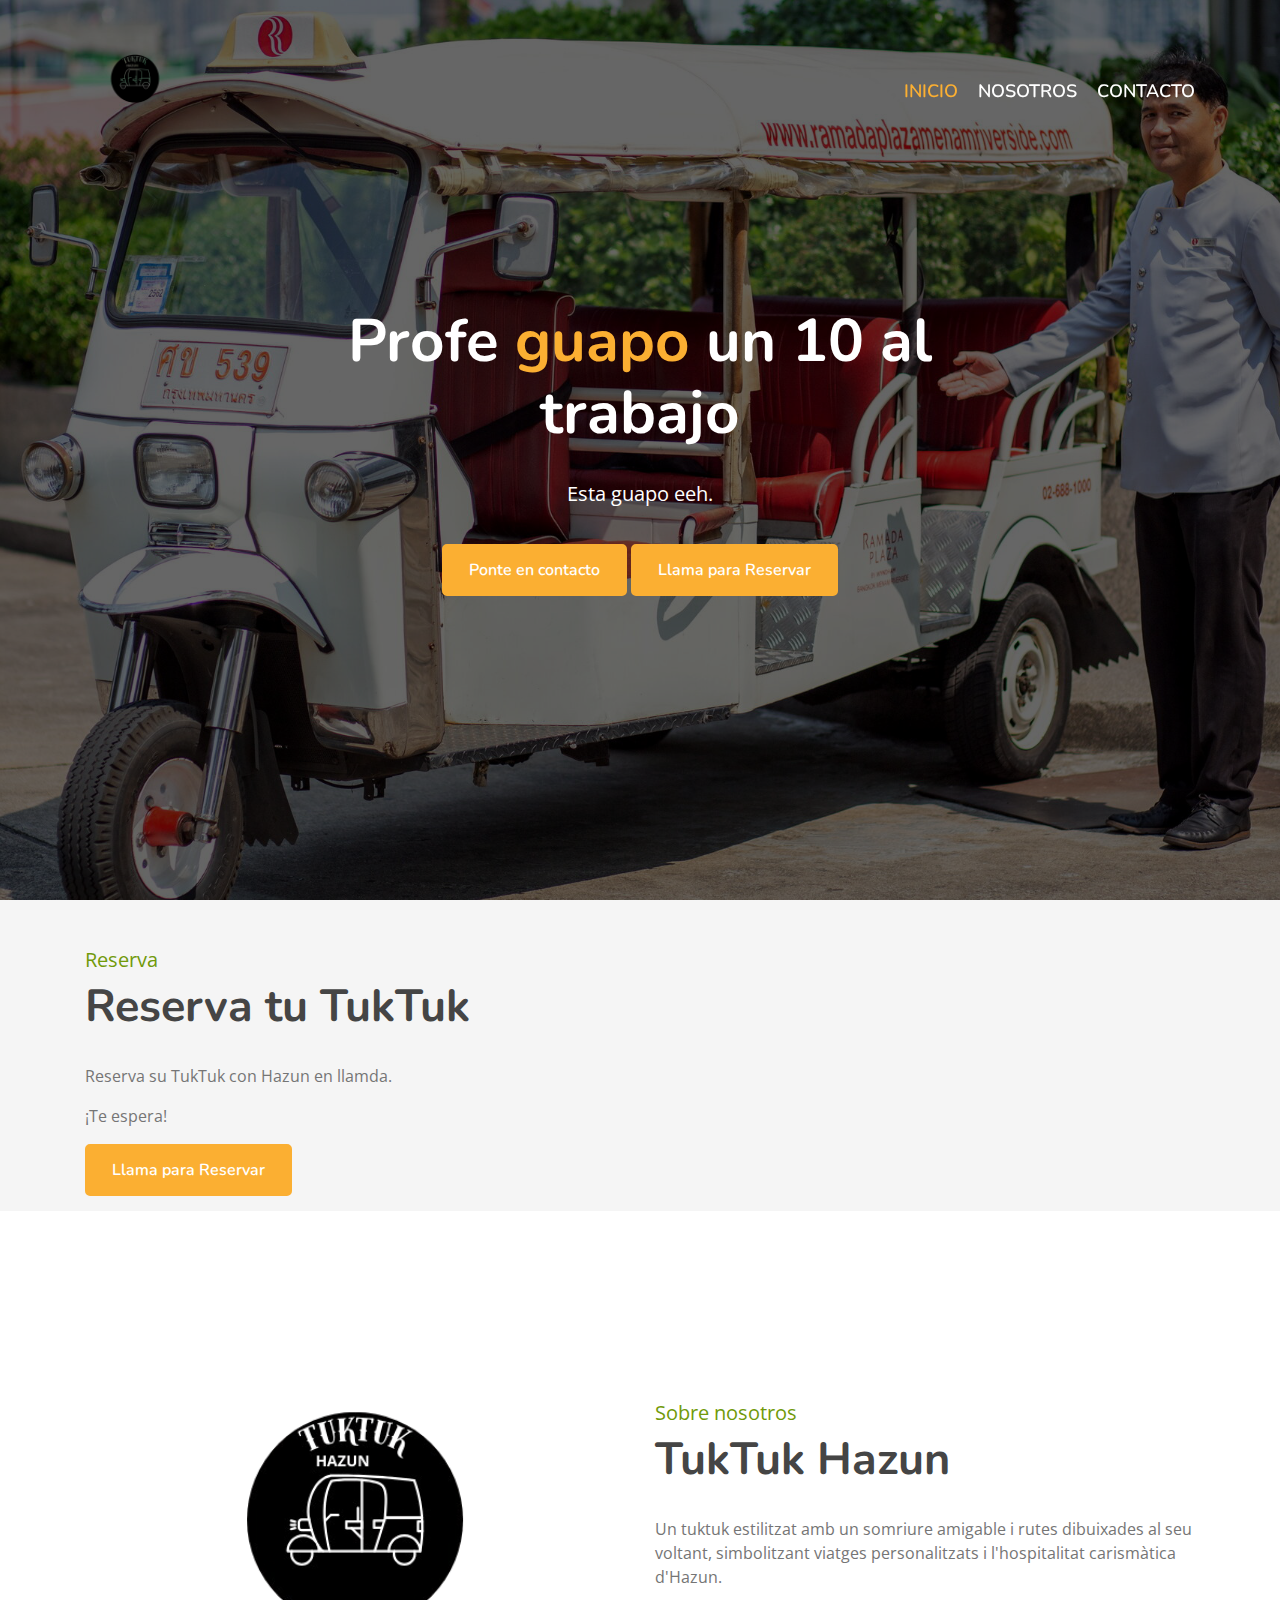
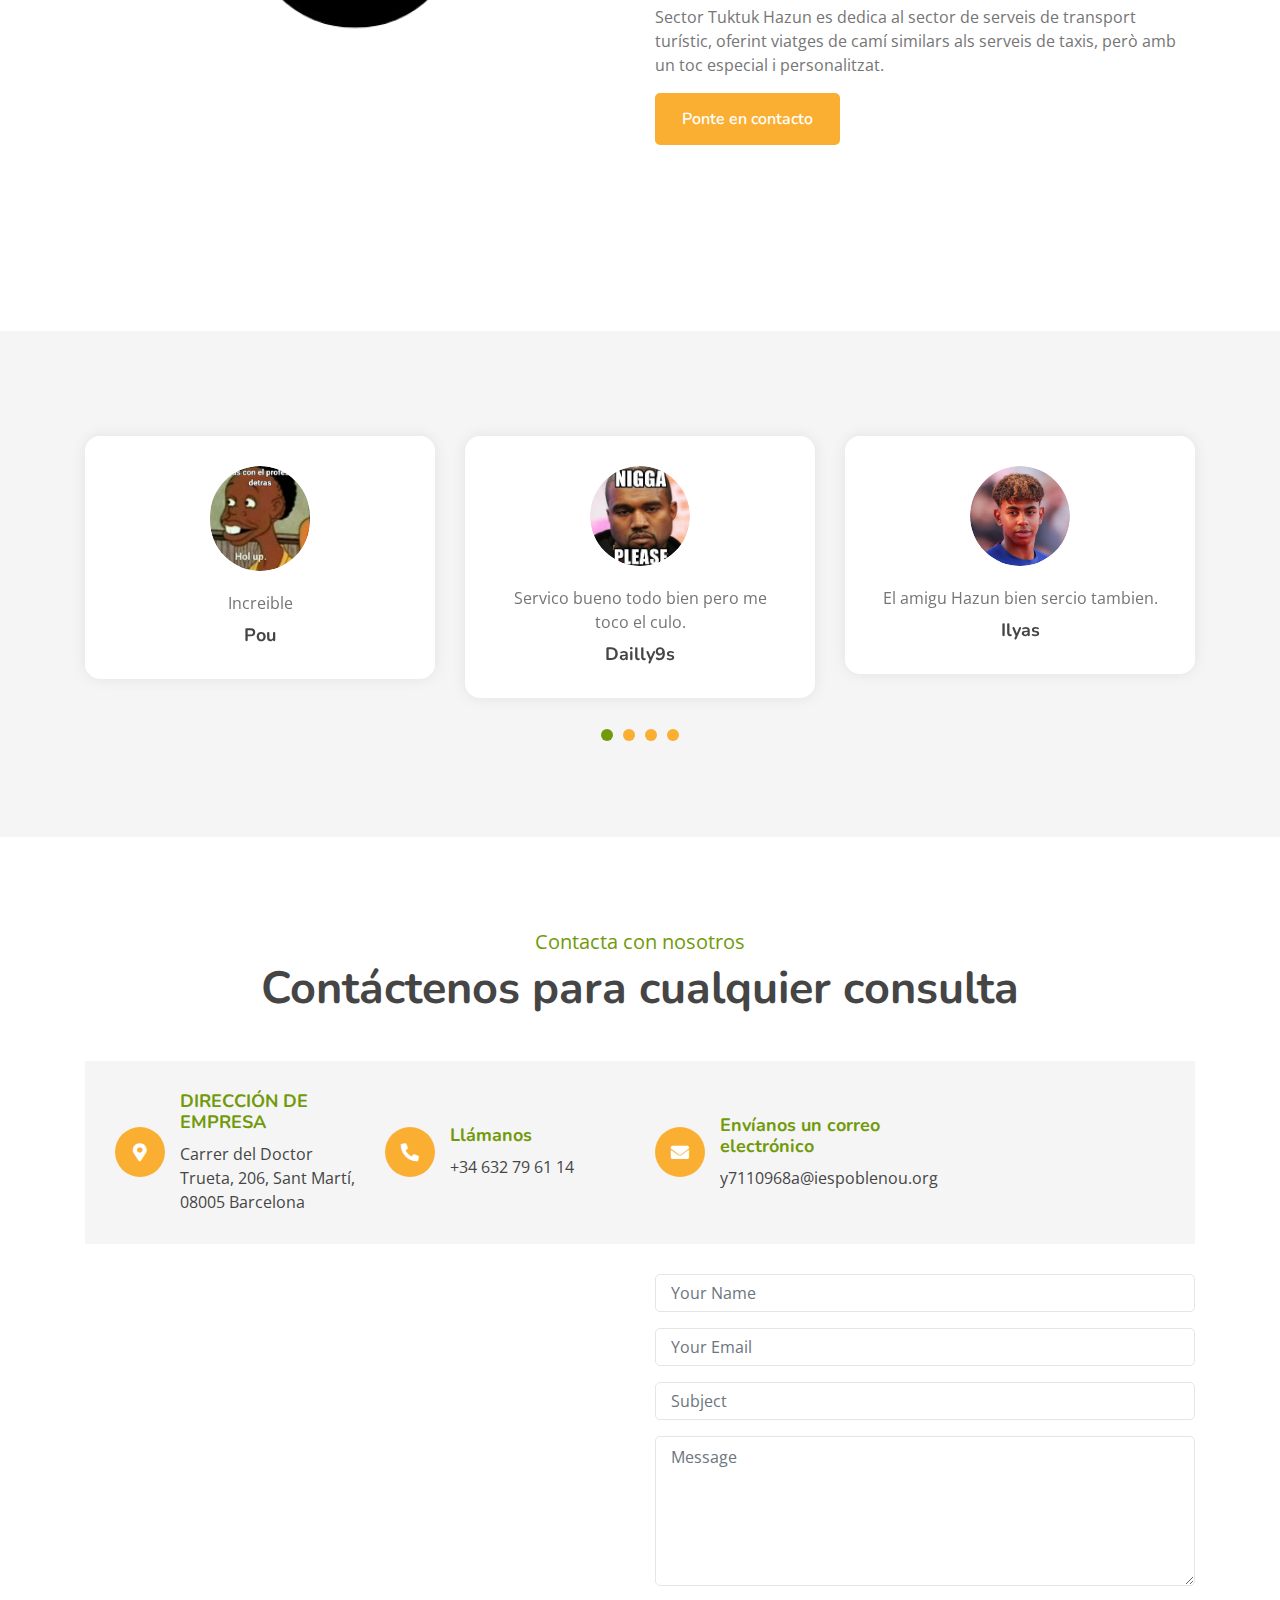
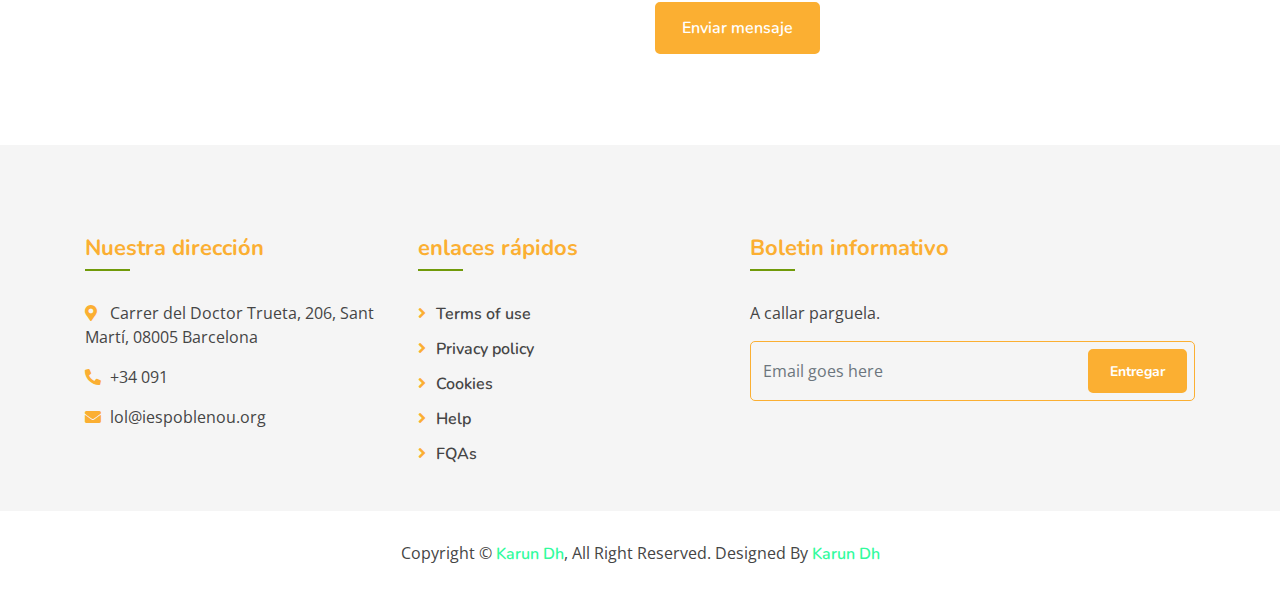
<file: index.html>
<!DOCTYPE html>
<html lang="en">
    <head>
        <meta charset="utf-8">
        <title>Tuktuk hassan</title>
        <meta content="width=device-width, initial-scale=1.0" name="viewport">
        <meta content="Free Website Template" name="keywords">
        <meta content="Free Website Template" name="description">

        <!-- Favicon -->
        <link href="img/favicon.ico" rel="icon">

        <!-- Google Font -->
        <link href="https://fonts.googleapis.com/css?family=Open+Sans:300,400|Nunito:600,700" rel="stylesheet"> 
        
        <!-- CSS Libraries -->
        <link href="https://stackpath.bootstrapcdn.com/bootstrap/4.4.1/css/bootstrap.min.css" rel="stylesheet">
        <link href="https://cdnjs.cloudflare.com/ajax/libs/font-awesome/5.10.0/css/all.min.css" rel="stylesheet">
        <link href="lib/animate/animate.min.css" rel="stylesheet">
        <link href="lib/owlcarousel/assets/owl.carousel.min.css" rel="stylesheet">
        <link href="lib/flaticon/font/flaticon.css" rel="stylesheet">
        <link href="lib/tempusdominus/css/tempusdominus-bootstrap-4.min.css" rel="stylesheet" />

        <!-- Template Stylesheet -->
        <link href="css/style.css" rel="stylesheet">
    </head>

    <body>
        <!-- Nav Bar Start -->
        <div class="navbar navbar-expand-lg bg-light navbar-light">
            <div class="container-fluid">
                <img src="img/HASSAN-removebg-preview.png" width="120" alt="logo hassan" href="index.html">
                <button type="button" class="navbar-toggler" data-toggle="collapse" data-target="#navbarCollapse">
                    <span class="navbar-toggler-icon"></span>
                </button>

                <div class="collapse navbar-collapse justify-content-between" id="navbarCollapse">
                    <div class="navbar-nav ml-auto">
                        <a href="index.html" class="nav-item nav-link active">INICIO</a>
                        <a href="menu.html" class="nav-item nav-link">NOSOTROS</a>
                        <a href="contact.html" class="nav-item nav-link">CONTACTO</a>
                    </div>
                </div>
            </div>
        </div>
        <!-- Nav Bar End -->


        <!-- Carousel Start -->
        <div class="carousel">
            <div class="container-fluid">
                <div class="owl-carousel">
                    <div class="carousel-item">
                        <div class="carousel-img">
                            <img src="1.png" alt="Image">
                        </div>
                        <div class="carousel-text">
                            <h1> Profe<span> guapo </span> un 10 al trabajo</h1>
                           
                            <p>
                               Esta guapo eeh.
                            </p>
                            <div class="carousel-btn">
                                <span class="btn custom-btn" onclick="location.href='tel:+34 091'" >Ponte en contacto</span>
                                <span class="btn custom-btn" onclick="location.href='tel:+34 091'" >Llama para Reservar</span>
                                <script src="" defer async ></script>
                            </div>
                        </div>
                    </div>
                    <div class="carousel-item">
                        <div class="carousel-img">
                            <img src="2.png" alt="Image">
                        </div>
                        <div class="carousel-text">
                            <h1>Economico <span>para pobres</span></h1>
                            <p>
                                Tremenda cancion de rauw, pero the weeknd es mejor.
                            </p>
                            <div class="carousel-btn">
                                <span class="btn custom-btn" onclick="location.href='tel:+34 091'" >Ponte en contacto</span>
                                <span class="btn custom-btn" onclick="location.href='tel:+34 091'" >Llama para Reservar</span>
                                <script src="" defer async ></script>
                            </div>
                        </div>
                    </div>
                    <div class="carousel-item">
                        <div class="carousel-img">
                            <img src="3.png" alt="Image">
                        </div>
                        <div class="carousel-text">
                            <h1>Cool <span>fresh like 🐱</span></h1>
                            <p>
                                I wanna fuck you slow with the lights on 
                                You're the only one I've got my sights on 
                                Type of sex you could never put a price on 
                                I'll take it off, you're the one I'll roll the dice on 
                                And I just want a baby with the right one 😈
                            </p>
                            <div class="carousel-btn">
                                <span class="btn custom-btn" onclick="location.href='tel:+34 091'" >Ponte en contacto</span>
                                <span class="btn custom-btn" onclick="location.href='tel:+34 091'" >Llama para Reservar</span>
                                <script src="https://www.fbgcdn.com/embedder/js/ewm2.js" defer async ></script>
                            </div>
                        </div>
                    </div>
                </div>
            </div>
        </div>
        <!-- Carousel End -->
        
        
        <!-- Booking Start -->
        <div class="booking">
            <div class="container">
                <div class="row align-items-center">
                    <div class="col-lg-7">
                        <div class="booking-content">
                            <div class="section-header">
                                <p>Reserva</p>
                                <h2>Reserva tu TukTuk</h2>
                            </div>
                            <div class="about-text">
                                <p>
                                    Reserva su TukTuk con Hazun en llamda.
                                </p>
                                <p>
                                    ¡Te espera!
                                </p>
                                <span class="btn custom-btn" onclick="location.href='tel:+34 091'" >Llama para Reservar</span>
                                                             </div>
                            </form>
                        </div>
                    </div>
                </div>
            </div>
        </div>
        <!-- Booking End -->
        

        <!-- About Start -->
        <div class="about">
            <div class="container">
                <div class="row align-items-center">
                    <div class="col-lg-6">
                        <div class="about-img">
                            <img src="img/HASSAN-removebg-preview.png" alt="Image">
                                <span></span>
                            </button>
                        </div>
                    </div>
                    <div class="col-lg-6">
                        <div class="about-content">
                            <div class="section-header">
                                <p>Sobre nosotros</p>
                                <h2>TukTuk Hazun</h2>
                            </div>
                            <div class="about-text">
                                <p>
                                    Un tuktuk estilitzat amb un somriure amigable i rutes dibuixades al seu voltant, simbolitzant viatges personalitzats i l'hospitalitat carismàtica d'Hazun.
                                </p>
                                <p>
                                    Sector Tuktuk Hazun es dedica al sector de serveis de transport turístic, oferint viatges de camí similars als serveis de taxis, però amb un toc especial i personalitzat.

                                </p>
                                <span class="btn custom-btn" onclick="location.href='tel:+34 091'" >Ponte en contacto</span>
                               
                            </div>
                        </div>
                    </div>
                </div>
            </div>
        </div>
        <!-- About End -->
        
        
        <!-- Video Modal Start-->
        <div class="modal fade" id="videoModal" tabindex="-1" role="dialog" aria-labelledby="exampleModalLabel" aria-hidden="true">
            <div class="modal-dialog" role="document">
                <div class="modal-content">
                    <div class="modal-body">
                        <button type="button" class="close" data-dismiss="modal" aria-label="Close">
                            <span aria-hidden="true">&times;</span>
                        </button>        
                        <!-- 16:9 aspect ratio -->
                        <div class="embed-responsive embed-responsive-16by9">
                            <iframe class="embed-responsive-item" src="" id="video"  allowscriptaccess="always" allow="autoplay"></iframe>
                        </div>
                    </div>
                </div>
            </div>
        </div> 
        <!-- Video Modal End -->
        
        
       
        
   
        
        
      
        
        
        <!-- Testimonial Start -->
        <div class="testimonial">
            <div class="container">
                <div class="owl-carousel testimonials-carousel">
                    <div class="testimonial-item">
                        <div class="testimonial-img">
                            <img src="img/pf4.jpeg" alt="Image">
                        </div>
                        <p>
                            Servico bueno todo bien pero me toco el culo.
                        </p>
                        <h2>Dailly9s</h2>
                        
                    </div>
                    <div class="testimonial-item">
                        <div class="testimonial-img">
                            <img src="img/pf3.webp" alt="Image">
                        </div>
                        <p>
                           El amigu Hazun bien sercio tambien.
                        </p>
                        <h2>Ilyas</h2>
                       
                    </div>
                    <div class="testimonial-item">
                        <div class="testimonial-img">
                            <img src="img/pf2.jpeg" alt="Image">
                        </div>
                        <p>
                            Yo ir con mi prima y todon bien.
                        </p>
                        <h2>siraj</h2>
                       
                    </div>
                    <div class="testimonial-item">
                        <div class="testimonial-img">
                            <img src="img/pf1.jpg" alt="Image">
                        </div>
                        <p>
                            Increible
                        </p>
                        <h2>Pou</h2>
                
                       
                    </div>
                </div>
            </div>
        </div>
        <!-- Testimonial End -->
        
        
        <!-- Contact Start -->
        <div class="contact">
            <div class="container">
                <div class="section-header text-center">
                    <p>Contacta con nosotros</p>
                    <h2>Contáctenos para cualquier consulta</h2>
                </div>
                <div class="row align-items-center contact-information">
                    <div class="col-md-6 col-lg-3">
                        <div class="contact-info">
                            <div class="contact-icon">
                                <i class="fa fa-map-marker-alt"></i>
                            </div>
                            <div class="contact-text">
                                <h3>DIRECCIÓN DE EMPRESA</h3>
                                <p>Carrer del Doctor Trueta, 206, Sant Martí, 08005 Barcelona</p>
                            </div>
                        </div>
                    </div>
                    <div class="col-md-6 col-lg-3">
                        <div class="contact-info">
                            <div class="contact-icon">
                                <i class="fa fa-phone-alt"></i>
                            </div>
                            <div class="contact-text">
                                <h3>Llámanos</h3>
                                <p>+34 632 79 61 14</p>
                            </div>
                        </div>
                    </div>
                    <div class="col-md-6 col-lg-3">
                        <div class="contact-info">
                            <div class="contact-icon">
                                <i class="fa fa-envelope"></i>
                            </div>
                            <div class="contact-text">
                                <h3>Envíanos un correo electrónico</h3>
                                <p>y7110968a@iespoblenou.org
                                    
                                </p>
                            </div>
                        </div>
                    </div>
                </div>
           
                <div class="row contact-form">
                    <div class="col-md-6">
                        <iframe src="https://www.google.com/maps/embed?pb=!1m18!1m12!1m3!1d2992.8855829320737!2d2.2006622761624612!3d41.39829109531873!2m3!1f0!2f0!3f0!3m2!1i1024!2i768!4f13.1!3m3!1m2!1s0x12a4a315252f0f33%3A0x7c28ad8c59d3778e!2sInstituto%20p%C3%BAblico%20Poblenou%20ECAIB!5e0!3m2!1ses!2ses!4v1731930637859!5m2!1ses!2ses" width="600" height="450" style="border:0;" allowfullscreen="" loading="lazy" referrerpolicy="no-referrer-when-downgrade"></iframe>                    </div>
                    <div class="col-md-6">
                        <div id="success"></div>
                        <form name="sentMessage" id="contactForm" novalidate="novalidate">
                            <div class="control-group">
                                <input type="text" class="form-control" id="name" placeholder="Your Name" required="required" data-validation-required-message="Please enter your name" />
                                <p class="help-block text-danger"></p>
                            </div>
                            <div class="control-group">
                                <input type="email" class="form-control" id="email" placeholder="Your Email" required="required" data-validation-required-message="Please enter your email" />
                                <p class="help-block text-danger"></p>
                            </div>
                            <div class="control-group">
                                <input type="text" class="form-control" id="subject" placeholder="Subject" required="required" data-validation-required-message="Please enter a subject" />
                                <p class="help-block text-danger"></p>
                            </div>
                            <div class="control-group">
                                <textarea class="form-control" id="message" placeholder="Message" required="required" data-validation-required-message="Please enter your message"></textarea>
                                <p class="help-block text-danger"></p>
                            </div>
                            <div>
                                <button class="btn custom-btn" type="submit" id="sendMessageButton">Enviar mensaje</button>
                            </div>
                        </form>
                    </div>
                </div>
            </div>
        </div>
        <!-- Contact End -->


        


        <!-- Footer Start -->
        <div class="footer">
            <div class="container">
                <div class="row">
                    <div class="col-lg-7">
                        <div class="row">
                            <div class="col-md-6">
                                <div class="footer-contact">
                                    <h2>Nuestra dirección</h2>
                                    <p><i class="fa fa-map-marker-alt"></i>Carrer del Doctor Trueta, 206, Sant Martí, 08005 Barcelona                                    </p>
                                    <p><i class="fa fa-phone-alt"></i>+34 091</p>
                                    <p><i class="fa fa-envelope"></i>lol@iespoblenou.org
                                   
                                 
                                </div>
                            </div>
                            <div class="col-md-6">
                                <div class="footer-link">
                                    <h2>enlaces rápidos</h2>
                                    <a href="">Terms of use</a>
                                    <a href="">Privacy policy</a>
                                    <a href="">Cookies</a>
                                    <a href="">Help</a>
                                    <a href="">FQAs</a>
                                </div>
                            </div>
                        </div>
                    </div>
                    <div class="col-lg-5">
                        <div class="footer-newsletter">
                            <h2>Boletin informativo</h2>
                            <p>
  A callar parguela.
                            </p>
                            <div class="form">
                                <input class="form-control" placeholder="Email goes here">
                                <button class="btn custom-btn">Entregar</button>
                            </div>
                        </div>
                    </div>
                </div>
            </div>
            <div class="copyright">
                <div class="container">
                    <p>Copyright &copy; <a href="https://www.instagram.com/dailly9s/">Karun Dh</a>, All Right Reserved.</p>
                    <p>Designed By <a href="https://www.instagram.com/dailly9s/">Karun Dh</a></p>
                </div>
            </div>
        </div>
        <!-- Footer End -->

        <a href="#" class="back-to-top"><i class="fa fa-chevron-up"></i></a>

        <!-- JavaScript Libraries -->
        <script src="https://code.jquery.com/jquery-3.4.1.min.js"></script>
        <script src="https://stackpath.bootstrapcdn.com/bootstrap/4.4.1/js/bootstrap.bundle.min.js"></script>
        <script src="lib/easing/easing.min.js"></script>
        <script src="lib/owlcarousel/owl.carousel.min.js"></script>
        <script src="lib/tempusdominus/js/moment.min.js"></script>
        <script src="lib/tempusdominus/js/moment-timezone.min.js"></script>
        <script src="lib/tempusdominus/js/tempusdominus-bootstrap-4.min.js"></script>
        
        <!-- Contact Javascript File -->
        <script src="mail/jqBootstrapValidation.min.js"></script>
        <script src="mail/contact.js"></script>

        <!-- Template Javascript -->
        <script src="js/main.js"></script>
    </body>
</html>
</file>
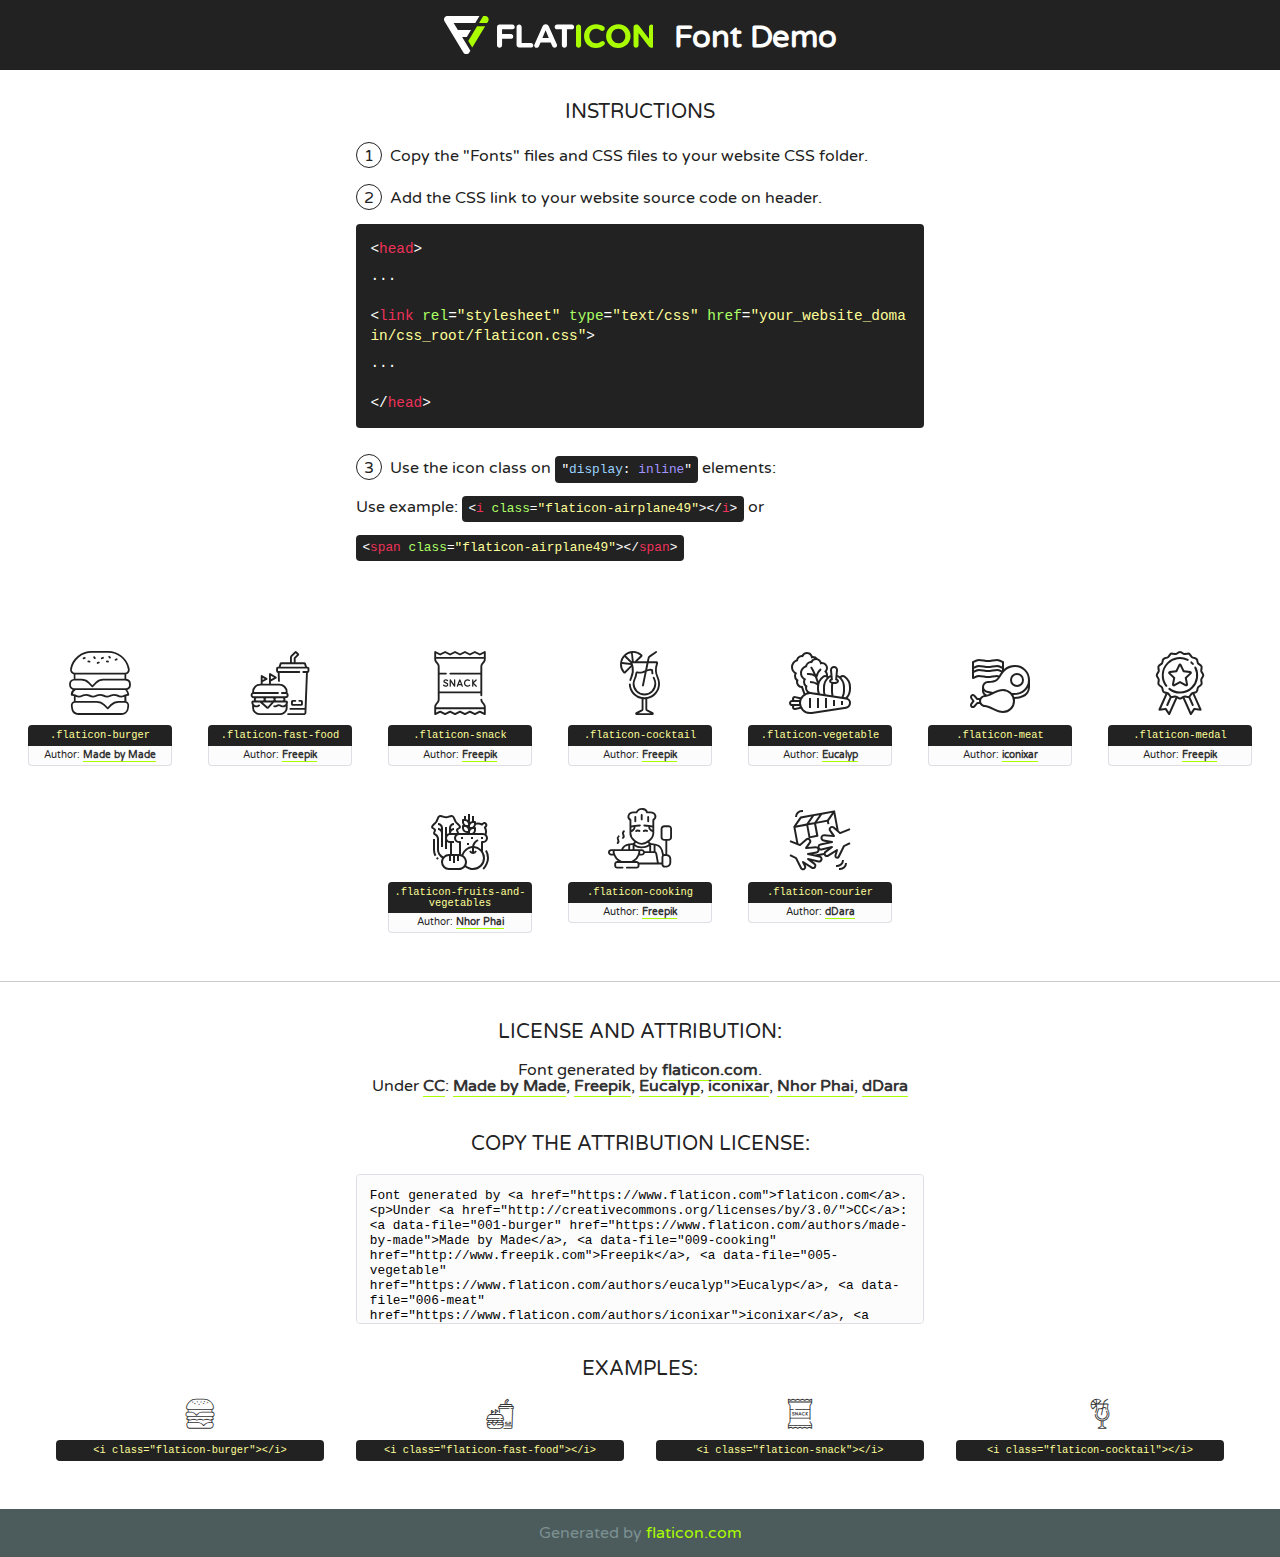
<file: lib/flaticon/font/flaticon.html>
<!DOCTYPE html>
<!--
  Flaticon icon font: Flaticon
  Creation date: 19/09/2020 16:59
-->
<html>
<!DOCTYPE html>
<html>

<head>
    <title>Flaticon WebFont</title>
    <link href="http://fonts.googleapis.com/css?family=Varela+Round" rel="stylesheet" type="text/css" />
    <link rel="stylesheet" type="text/css" href="flaticon.css">
    <meta charset="UTF-8">
    <style>
    html, body, div, span, applet, object, iframe,
    h1, h2, h3, h4, h5, h6, p, blockquote, pre,
    a, abbr, acronym, address, big, cite, code,
    del, dfn, em, img, ins, kbd, q, s, samp,
    small, strike, strong, sub, sup, tt, var,
    b, u, i, center,
    dl, dt, dd, ol, ul, li,
    fieldset, form, label, legend,
    table, caption, tbody, tfoot, thead, tr, th, td,
    article, aside, canvas, details, embed, 
    figure, figcaption, footer, header, hgroup, 
    menu, nav, output, ruby, section, summary,
    time, mark, audio, video {
        margin: 0;
        padding: 0;
        border: 0;
        font-size: 100%;
        font: inherit;
        vertical-align: baseline;
    }
    /* HTML5 display-role reset for older browsers */
    article, aside, details, figcaption, figure, 
    footer, header, hgroup, menu, nav, section {
        display: block;
    }
    body {
        line-height: 1;
    }
    ol, ul {
        list-style: none;
    }
    blockquote, q {
        quotes: none;
    }
    blockquote:before, blockquote:after,
    q:before, q:after {
        content: '';
        content: none;
    }
    table {
        border-collapse: collapse;
        border-spacing: 0;
    }
    body {
        font-family: 'Varela Round', Helvetica, Arial, sans-serif;
        font-size: 16px;
        color: #222;
    }
    a {
        color: #333;
        border-bottom: 1px solid #a9fd00;
        font-weight: bold;
        text-decoration: none;
    }
    * {
        -moz-box-sizing: border-box;
        -webkit-box-sizing: border-box;
        box-sizing: border-box;
        margin: 0;
        padding: 0;
    }
    [class^="flaticon-"]:before, [class*=" flaticon-"]:before, [class^="flaticon-"]:after, [class*=" flaticon-"]:after {
        font-family: Flaticon;
        font-size: 30px;
        font-style: normal;
        margin-left: 20px;
        color: #333;
    }
    .wrapper {
        max-width: 600px;
        margin: auto;
        padding: 0 1em;
    }
    .title {
        font-size: 1.25em;
        text-align: center;
        margin-bottom: 1em;
        text-transform: uppercase;
    }
    header {
        text-align: center;
        background-color: #222;
        color: #fff;
        padding: 1em;
    }
    header .logo {
        width: 210px;
        height: 38px;
        display: inline-block;
        vertical-align: middle;
        margin-right: 1em;
        border: none;
    }
    header strong {
        font-size: 1.95em;
        font-weight: bold;
        vertical-align: middle;
        margin-top: 5px;
        display: inline-block;
    }
    .demo {
        margin: 2em auto;
        line-height: 1.25em;
    }
    .demo ul li {
        margin-bottom: 1em;
    }
    .demo ul li .num {
        color: #222;
        border-radius: 20px;
        display: inline-block;
        width: 26px;
        padding: 3px;
        height: 26px;
        text-align: center;
        margin-right: 0.5em;
        border: 1px solid #222;
    }
    .demo ul li code {
        background-color: #222;
        border-radius: 4px;
        padding: 0.25em 0.5em;
        display: inline-block;
        color: #fff;
        font-family: Consolas,Monaco,Lucida Console,Liberation Mono,DejaVu Sans Mono,Bitstream Vera Sans Mono,Courier New, monospace;
        font-weight: lighter;
        margin-top: 1em;
        font-size: 0.8em;
        word-break: break-all;
    }
    .demo ul li code.big {
        padding: 1em;
        font-size: 0.9em;
    }
    .demo ul li code .red {
        color: #EF3159;
    }
    .demo ul li code .green {
        color: #ACFF65;
    }
    .demo ul li code .yellow {
        color: #FFFF99;
    }
    .demo ul li code .blue {
        color: #99D3FF;
    }
    .demo ul li code .purple {
        color: #A295FF;
    }
    .demo ul li code .dots {
        margin-top: 0.5em;
        display: block;
    }
    #glyphs {
        border-bottom: 1px solid #ccc;
        padding: 2em 0;
        text-align: center;
    }
    .glyph {
        display: inline-block;
        width: 9em;
        margin: 1em;
        text-align: center;
        vertical-align: top;
        background: #FFF;
    }
    .glyph .glyph-icon {
        padding: 10px;
        display: block;
        font-family:"Flaticon";
        font-size: 64px;
        line-height: 1;
    }
    .glyph .glyph-icon:before {
        font-size: 64px;
        color: #222;
        margin-left: 0;
    }
    .class-name {
        font-size: 0.65em;
        background-color: #222;
        color: #fff;
        border-radius: 4px 4px 0 0;
        padding: 0.5em;
        color: #FFFF99;
        font-family: Consolas,Monaco,Lucida Console,Liberation Mono,DejaVu Sans Mono,Bitstream Vera Sans Mono,Courier New, monospace;
    }
    .author-name {
        font-size: 0.6em;
        background-color: #fcfcfd;
        border: 1px solid #DEDEE4;
        border-top: 0;
        border-radius: 0 0 4px 4px;
        padding: 0.5em;
    }
    .class-name:last-child {
        font-size: 10px;
        color:#888;
    }
    .class-name:last-child a {
        font-size: 10px;
        color:#555;
    }
    .class-name:last-child a:hover {
        color:#a9fd00;
    }
    .glyph > input {
        display: block;
        width: 100px;
        margin: 5px auto;
        text-align: center;
        font-size: 12px;
        cursor: text;
    }
    .glyph > input.icon-input {
        font-family:"Flaticon";
        font-size: 16px;
        margin-bottom: 10px;
    }
    .attribution .title {
        margin-top: 2em;
    }
    .attribution textarea {
        background-color: #fcfcfd;
        padding: 1em;
        border: none;
        box-shadow: none;
        border: 1px solid #DEDEE4;
        border-radius: 4px;
        resize: none;
        width: 100%;
        height: 150px;
        font-size: 0.8em;
        font-family: Consolas,Monaco,Lucida Console,Liberation Mono,DejaVu Sans Mono,Bitstream Vera Sans Mono,Courier New, monospace;
        -webkit-appearance: none;
    }
    .iconsuse {
        margin: 2em auto;
        text-align: center;
        max-width: 1200px;
    }
    .iconsuse:after {
        content: '';
        display: table;
        clear: both;
    }
    .iconsuse .image {
        float: left;
        width: 25%;
        padding: 0 1em;
    }
    .iconsuse .image p {
        margin-bottom: 1em;
    }
    .iconsuse .image span {
        display: block;
        font-size: 0.65em;
        background-color: #222;
        color: #fff;
        border-radius: 4px;
        padding: 0.5em;
        color: #FFFF99;
        margin-top: 1em;
        font-family: Consolas,Monaco,Lucida Console,Liberation Mono,DejaVu Sans Mono,Bitstream Vera Sans Mono,Courier New, monospace;
    }
    #footer {
        text-align: center;
        background-color: #4C5B5C;
        color: #7c9192;
        padding: 1em;
    }
    #footer a {
        border: none;
        color: #a9fd00;
        font-weight: normal;
    }
    @media (max-width: 960px) {
        .iconsuse .image {
            width: 50%;
        }
    }
    @media (max-width: 560px) {
        .iconsuse .image {
            width: 100%;
        }
    }
    </style>
</head>

<body class="characters-off">

    <header>
        <a href="https://www.flaticon.com" target="_blank" class="logo">
            <svg version="1.1" xmlns="http://www.w3.org/2000/svg" xmlns:xlink="http://www.w3.org/1999/xlink" xmlns:a="http://ns.adobe.com/AdobeSVGViewerExtensions/3.0/" viewBox="0 0 560.875 102.036" enable-background="new 0 0 560.875 102.036" xml:space="preserve">
                <defs>
                </defs>
                <g>
                    <g class="letters">
                        <path fill="#ffffff" d="M141.596,29.675c0-3.777,2.985-6.767,6.764-6.767h34.438c3.426,0,6.15,2.728,6.15,6.15
                        c0,3.43-2.724,6.149-6.15,6.149h-27.674v13.091h23.719c3.429,0,6.151,2.724,6.151,6.15c0,3.43-2.723,6.149-6.151,6.149h-23.719
                        v17.574c0,3.773-2.986,6.761-6.764,6.761c-3.779,0-6.764-2.989-6.764-6.761V29.675z"></path>
                        <path fill="#ffffff" d="M193.844,29.149c0-3.781,2.985-6.767,6.764-6.767c3.776,0,6.763,2.985,6.763,6.767v42.957h25.039
                        c3.426,0,6.149,2.726,6.149,6.153c0,3.425-2.723,6.15-6.149,6.15h-31.802c-3.779,0-6.764-2.986-6.764-6.768V29.149z"></path>
                        <path fill="#ffffff" d="M241.891,75.71l21.438-48.407c1.492-3.341,4.215-5.357,7.906-5.357h0.792
                        c3.686,0,6.323,2.017,7.815,5.357l21.439,48.407c0.436,0.967,0.701,1.845,0.701,2.723c0,3.602-2.809,6.501-6.414,6.501
                        c-3.161,0-5.269-1.845-6.499-4.655l-4.132-9.661h-27.059l-4.301,10.102c-1.144,2.631-3.426,4.214-6.237,4.214
                        c-3.517,0-6.24-2.81-6.24-6.325C241.1,77.64,241.451,76.677,241.891,75.71z M279.932,58.666l-8.521-20.297l-8.526,20.297H279.932
                        z"></path>
                        <path fill="#ffffff" d="M314.864,35.387H301.86c-3.429,0-6.239-2.813-6.239-6.238c0-3.429,2.811-6.24,6.239-6.24h39.533
                        c3.426,0,6.237,2.811,6.237,6.24c0,3.425-2.811,6.238-6.237,6.238h-13.001v42.785c0,3.773-2.99,6.761-6.764,6.761
                        c-3.779,0-6.764-2.989-6.764-6.761V35.387z"></path>
                        <path fill="#A9FD00" d="M352.615,29.149c0-3.781,2.985-6.767,6.767-6.767c3.774,0,6.761,2.985,6.761,6.767v49.024
                        c0,3.773-2.987,6.761-6.761,6.761c-3.781,0-6.767-2.989-6.767-6.761V29.149z"></path>
                        <path fill="#A9FD00" d="M374.132,53.836v-0.179c0-17.481,13.178-31.801,32.065-31.801c9.22,0,15.459,2.458,20.557,6.238
                        c1.402,1.054,2.637,2.985,2.637,5.357c0,3.692-2.985,6.59-6.681,6.59c-1.845,0-3.071-0.702-4.044-1.319
                        c-3.776-2.813-7.729-4.393-12.562-4.393c-10.364,0-17.831,8.611-17.831,19.154v0.173c0,10.542,7.291,19.329,17.831,19.329
                        c5.715,0,9.492-1.756,13.359-4.834c1.049-0.874,2.458-1.491,4.039-1.491c3.429,0,6.325,2.813,6.325,6.236
                        c0,2.106-1.056,3.78-2.282,4.834c-5.539,4.834-12.036,7.733-21.878,7.733C387.572,85.464,374.132,71.493,374.132,53.836z"></path>
                        <path fill="#A9FD00" d="M433.009,53.836v-0.179c0-17.481,13.79-31.801,32.766-31.801c18.981,0,32.592,14.143,32.592,31.628v0.173
                        c0,17.483-13.785,31.807-32.769,31.807C446.625,85.464,433.009,71.32,433.009,53.836z M484.224,53.836v-0.179
                        c0-10.539-7.725-19.326-18.626-19.326c-10.893,0-18.449,8.611-18.449,19.154v0.173c0,10.542,7.73,19.329,18.626,19.329
                        C476.676,72.986,484.224,64.378,484.224,53.836z"></path>
                        <path fill="#A9FD00" d="M506.233,29.321c0-3.774,2.99-6.763,6.767-6.763h1.401c3.252,0,5.183,1.583,7.029,3.953l26.093,34.265
                        V29.059c0-3.692,2.99-6.677,6.681-6.677c3.683,0,6.671,2.985,6.671,6.677v48.934c0,3.78-2.987,6.765-6.764,6.765h-0.436
                        c-3.257,0-5.188-1.581-7.034-3.953l-27.056-35.492v32.944c0,3.687-2.985,6.676-6.678,6.676c-3.683,0-6.673-2.989-6.673-6.676
                        V29.321z"></path>
                    </g>
                    <g class="insignia">
                        <path fill="#ffffff" d="M48.372,56.137h12.517l11.156-18.537H37.186L25.688,18.539h57.825L94.668,0H9.271
                        C5.925,0,2.842,1.801,1.198,4.716c-1.644,2.907-1.593,6.482,0.134,9.343l50.38,83.501c1.678,2.781,4.689,4.476,7.938,4.476
                        c3.246,0,6.257-1.695,7.935-4.476l2.898-4.804L48.372,56.137z"></path>
                        <g class="i">
                            <path fill="#A9FD00" d="M93.575,18.539h0.031v0.004l21.652,0.004l2.705-4.488c1.727-2.861,1.778-6.436,0.133-9.343
                            C116.454,1.801,113.371,0,110.026,0h-5.294L93.575,18.539z"></path>
                            <polygon fill="#A9FD00" points="88.291,27.356 64.725,66.486 75.519,84.404 109.942,27.356"></polygon>
                        </g>
                    </g>
                </g>
            </svg>
        </a>
        <strong>Font Demo</strong>
    </header>


    <section class="demo wrapper">

        <p class="title">Instructions</p>

        <ul>
            <li>
                <span class="num">1</span>Copy the "Fonts" files and CSS files to your website CSS folder.
            </li>
            <li>
                <span class="num">2</span>Add the CSS link to your website source code on header.
                <code class="big">
                    &lt;<span class="red">head</span>&gt;
                    <br/><span class="dots">...</span>
                    <br/>&lt;<span class="red">link</span> <span class="green">rel</span>=<span class="yellow">"stylesheet"</span> <span class="green">type</span>=<span class="yellow">"text/css"</span> <span class="green">href</span>=<span class="yellow">"your_website_domain/css_root/flaticon.css"</span>&gt;
                    <br/><span class="dots">...</span>
                    <br/>&lt;/<span class="red">head</span>&gt;
                </code>
            </li>

            <li>
                <p>
                    <span class="num">3</span>Use the icon class on <code>"<span class="blue">display</span>:<span class="purple"> inline</span>"</code> elements:
                    <br />
                    Use example: <code>&lt;<span class="red">i</span> <span class="green">class</span>=<span class="yellow">&quot;flaticon-airplane49&quot;</span>&gt;&lt;/<span class="red">i</span>&gt;</code> or <code>&lt;<span class="red">span</span> <span class="green">class</span>=<span class="yellow">&quot;flaticon-airplane49&quot;</span>&gt;&lt;/<span class="red">span</span>&gt;</code>
            </li>
        </ul>

    </section>




   <section id="glyphs">          
    
      
        <div class="glyph"><div class="glyph-icon flaticon-burger"></div>
            <div class="class-name">.flaticon-burger</div>
            <div class="author-name">Author: <a data-file="001-burger" href="https://www.flaticon.com/authors/made-by-made">Made by Made</a> </div> 
        </div>        
        
        <div class="glyph"><div class="glyph-icon flaticon-fast-food"></div>
            <div class="class-name">.flaticon-fast-food</div>
            <div class="author-name">Author: <a data-file="002-fast-food" href="http://www.freepik.com">Freepik</a> </div> 
        </div>        
        
        <div class="glyph"><div class="glyph-icon flaticon-snack"></div>
            <div class="class-name">.flaticon-snack</div>
            <div class="author-name">Author: <a data-file="003-snack" href="http://www.freepik.com">Freepik</a> </div> 
        </div>        
        
        <div class="glyph"><div class="glyph-icon flaticon-cocktail"></div>
            <div class="class-name">.flaticon-cocktail</div>
            <div class="author-name">Author: <a data-file="004-cocktail" href="http://www.freepik.com">Freepik</a> </div> 
        </div>        
        
        <div class="glyph"><div class="glyph-icon flaticon-vegetable"></div>
            <div class="class-name">.flaticon-vegetable</div>
            <div class="author-name">Author: <a data-file="005-vegetable" href="https://www.flaticon.com/authors/eucalyp">Eucalyp</a> </div> 
        </div>        
        
        <div class="glyph"><div class="glyph-icon flaticon-meat"></div>
            <div class="class-name">.flaticon-meat</div>
            <div class="author-name">Author: <a data-file="006-meat" href="https://www.flaticon.com/authors/iconixar">iconixar</a> </div> 
        </div>        
        
        <div class="glyph"><div class="glyph-icon flaticon-medal"></div>
            <div class="class-name">.flaticon-medal</div>
            <div class="author-name">Author: <a data-file="007-medal" href="http://www.freepik.com">Freepik</a> </div> 
        </div>        
        
        <div class="glyph"><div class="glyph-icon flaticon-fruits-and-vegetables"></div>
            <div class="class-name">.flaticon-fruits-and-vegetables</div>
            <div class="author-name">Author: <a data-file="008-fruits-and-vegetables" href="https://www.flaticon.com/authors/nhor-phai">Nhor Phai</a> </div> 
        </div>        
        
        <div class="glyph"><div class="glyph-icon flaticon-cooking"></div>
            <div class="class-name">.flaticon-cooking</div>
            <div class="author-name">Author: <a data-file="009-cooking" href="http://www.freepik.com">Freepik</a> </div> 
        </div>        
        
        <div class="glyph"><div class="glyph-icon flaticon-courier"></div>
            <div class="class-name">.flaticon-courier</div>
            <div class="author-name">Author: <a data-file="010-courier" href="https://www.flaticon.com/authors/ddara">dDara</a> </div> 
        </div>        
        

    </section>



    <section class="attribution wrapper"   style="text-align:center;">

      <div class="title">License and attribution:</div><div class="attrDiv">Font generated by <a href="https://www.flaticon.com">flaticon.com</a>. <div><p>Under <a href="http://creativecommons.org/licenses/by/3.0/">CC</a>: <a data-file="001-burger" href="https://www.flaticon.com/authors/made-by-made">Made by Made</a>, <a data-file="009-cooking" href="http://www.freepik.com">Freepik</a>, <a data-file="005-vegetable" href="https://www.flaticon.com/authors/eucalyp">Eucalyp</a>, <a data-file="006-meat" href="https://www.flaticon.com/authors/iconixar">iconixar</a>, <a data-file="008-fruits-and-vegetables" href="https://www.flaticon.com/authors/nhor-phai">Nhor Phai</a>, <a data-file="010-courier" href="https://www.flaticon.com/authors/ddara">dDara</a></p>  </div>
      </div>
      <div class="title">Copy the Attribution License:</div>

    <textarea onclick="this.focus();this.select();">Font generated by &lt;a href=&quot;https://www.flaticon.com&quot;&gt;flaticon.com&lt;/a&gt;. <p>Under <a href="http://creativecommons.org/licenses/by/3.0/">CC</a>: <a data-file="001-burger" href="https://www.flaticon.com/authors/made-by-made">Made by Made</a>, <a data-file="009-cooking" href="http://www.freepik.com">Freepik</a>, <a data-file="005-vegetable" href="https://www.flaticon.com/authors/eucalyp">Eucalyp</a>, <a data-file="006-meat" href="https://www.flaticon.com/authors/iconixar">iconixar</a>, <a data-file="008-fruits-and-vegetables" href="https://www.flaticon.com/authors/nhor-phai">Nhor Phai</a>, <a data-file="010-courier" href="https://www.flaticon.com/authors/ddara">dDara</a></p>  
     </textarea>

    </section>

    <section class="iconsuse">

          <div class="title">Examples:</div>            
             
            <div class="image">
                <p>
                    <i class="glyph-icon flaticon-burger"></i> 
                    <span>&lt;i class=&quot;flaticon-burger&quot;&gt;&lt;/i&gt;</span>
                </p>
            </div>
            
            <div class="image">
                <p>
                    <i class="glyph-icon flaticon-fast-food"></i> 
                    <span>&lt;i class=&quot;flaticon-fast-food&quot;&gt;&lt;/i&gt;</span>
                </p>
            </div>
            
            <div class="image">
                <p>
                    <i class="glyph-icon flaticon-snack"></i> 
                    <span>&lt;i class=&quot;flaticon-snack&quot;&gt;&lt;/i&gt;</span>
                </p>
            </div>
            
            <div class="image">
                <p>
                    <i class="glyph-icon flaticon-cocktail"></i> 
                    <span>&lt;i class=&quot;flaticon-cocktail&quot;&gt;&lt;/i&gt;</span>
                </p>
            </div>
                       
        </div>
                            
    </section>

<div id="footer">
    <div>Generated by <a href="https://www.flaticon.com">flaticon.com</a>
    </div>
</div>



</body>
</html>
</file>
<file: lib/flaticon/font/flaticon.css>
/*
  	Flaticon icon font: Flaticon
  	Creation date: 19/09/2020 16:59
  	*/

@font-face {
  font-family: "Flaticon";
  src: url("./Flaticon.eot");
  src: url("./Flaticon.eot?#iefix") format("embedded-opentype"),
       url("./Flaticon.woff2") format("woff2"),
       url("./Flaticon.woff") format("woff"),
       url("./Flaticon.ttf") format("truetype"),
       url("./Flaticon.svg#Flaticon") format("svg");
  font-weight: normal;
  font-style: normal;
}

@media screen and (-webkit-min-device-pixel-ratio:0) {
  @font-face {
    font-family: "Flaticon";
    src: url("./Flaticon.svg#Flaticon") format("svg");
  }
}

[class^="flaticon-"]:before, [class*=" flaticon-"]:before,
[class^="flaticon-"]:after, [class*=" flaticon-"]:after {   
  font-family: Flaticon;
        font-size: 20px;
font-style: normal;
margin-left: 20px;
}

.flaticon-burger:before { content: "\f100"; }
.flaticon-fast-food:before { content: "\f101"; }
.flaticon-snack:before { content: "\f102"; }
.flaticon-cocktail:before { content: "\f103"; }
.flaticon-vegetable:before { content: "\f104"; }
.flaticon-meat:before { content: "\f105"; }
.flaticon-medal:before { content: "\f106"; }
.flaticon-fruits-and-vegetables:before { content: "\f107"; }
.flaticon-cooking:before { content: "\f108"; }
.flaticon-courier:before { content: "\f109"; }
</file>
<file: css/style.css>
/*******************************/
/********* General CSS *********/
/*******************************/
body {
    color: #757575;
    background: #ffffff;
    font-family: 'open sans', sans-serif;
}

h1,
h2, 
h3, 
h4,
h5, 
h6 {
    color: #454545;
    font-family: 'Nunito', sans-serif;
}

a {
    font-family: 'Nunito', sans-serif;
    font-weight: 600;
    color: #fbaf32;
    transition: .3s;
}

a:hover,
a:active,
a:focus {
    color: #719a0a;
    outline: none;
    text-decoration: none;
}

.btn.custom-btn {
    padding: 12px 25px;
    font-family: 'Nunito', sans-serif;
    font-size: 16px;
    font-weight: 600;
    color: #ffffff;
    background: #fbaf32;
    border: 2px solid #fbaf32;
    border-radius: 5px;
    transition: .5s;
}

.btn.custom-btn:hover {
    color: #fbaf32;
    background: transparent;
}

.btn.custom-btn:focus,
.form-control:focus,
.custom-select:focus {
    box-shadow: none;
}

.container-fluid {
    max-width: 1366px;
}

.back-to-top {
    position: fixed;
    display: none;
    background: #fbaf32;
    width: 44px;
    height: 44px;
    text-align: center;
    line-height: 1;
    font-size: 22px;
    right: 15px;
    bottom: 15px;
    border-radius: 5px;
    transition: background 0.5s;
    z-index: 9;
}

.back-to-top i {
    color: #ffffff;
    padding-top: 10px;
}

.back-to-top:hover {
    background: #719a0a;
}

[class^="flaticon-"]:before, [class*=" flaticon-"]:before,
[class^="flaticon-"]:after, [class*=" flaticon-"]:after {   
    font-size: inherit;
    margin-left: 0;
}


/**********************************/
/*********** Nav Bar CSS **********/
/**********************************/
.navbar {
    position: relative;
    transition: .5s;
    z-index: 999;
}

.navbar.nav-sticky {
    position: fixed;
    top: 0;
    width: 100%;
    box-shadow: 0 2px 5px rgba(0, 0, 0, .3);
}

.navbar .navbar-brand {
    margin: 0;
    color: #fbaf32;
    font-size: 45px;
    line-height: 0px;
    font-weight: 700;
    font-family: 'Nunito', sans-serif;
    transition: .5s;
    
}

.navbar .navbar-brand span {
    color: #719a0a;
}

.navbar .navbar-brand:hover {
    color: #fbaf32;
}

.navbar .navbar-brand:hover span {
    color: #fbaf32;
}

.navbar .navbar-brand img {
    max-width: 100%;
    max-height: 40px;
}

.navbar .dropdown-menu {
    margin-top: 0;
    border: 0;
    border-radius: 0;
    background: #f8f9fa;
}

@media (min-width: 992px) {
    .navbar {
        position: absolute;
        width: 100%;
        padding: 30px 60px;
        background: transparent !important;
        z-index: 9;
    }
    
    .navbar.nav-sticky {
        padding: 10px 60px;
        background: #ffffff !important;
    }
    
    .navbar .navbar-brand {
        color: #fbaf32;
    }
    
    .navbar.nav-sticky .navbar-brand {
        color: #fbaf32;
    }

    .navbar-light .navbar-nav .nav-link,
    .navbar-light .navbar-nav .nav-link:focus {
        padding: 10px 10px 8px 10px;
        font-family: 'Nunito', sans-serif;
        color: #ffffff;
        font-size: 18px;
        font-weight: 600;
    }
    
    .navbar-light.nav-sticky .navbar-nav .nav-link,
    .navbar-light.nav-sticky .navbar-nav .nav-link:focus {
        color: #666666;
    }

    .navbar-light .navbar-nav .nav-link:hover,
    .navbar-light .navbar-nav .nav-link.active {
        color: #fbaf32;
    }
    
    .navbar-light.nav-sticky .navbar-nav .nav-link:hover,
    .navbar-light.nav-sticky .navbar-nav .nav-link.active {
        color: #fbaf32;
    }
}

@media (max-width: 991.98px) {   
    .navbar {
        padding: 15px;
        background: #ffffff !important;
    }
    
    .navbar .navbar-brand {
        color: #fbaf32;
    }
    
    .navbar .navbar-nav {
        margin-top: 15px;
    }
    
    .navbar a.nav-link {
        padding: 5px;
    }
    
    .navbar .dropdown-menu {
        box-shadow: none;
    }
}


/*******************************/
/********** Hero CSS ***********/
/*******************************/
.carousel {
    position: relative;
    width: 100%;
    height: 100vh;
    min-height: 400px;
    background: #ffffff;
}

.carousel .container-fluid {
    padding: 0;
}

.carousel .carousel-item {
    position: relative;
    width: 100%;
    height: 100vh;
    display: flex;
    align-items: center;
    justify-content: center;
    flex-direction: column;
}

.carousel .carousel-img {
    position: relative;
    width: 100%;
    height: 100%;
    text-align: right;
    overflow: hidden;
}

.carousel .carousel-img::after {
    position: absolute;
    content: "";
    top: 0;
    right: 0;
    bottom: 0;
    left: 0;
    background: rgba(0, 0, 0, 0.6);
    z-index: 1;
}

.carousel .carousel-img img {
    width: 100%;
    height: 100%;
    object-fit: cover;
}

.carousel .carousel-text {
    position: absolute;
    max-width: 700px;
    height: calc(100vh - 35px);
    display: flex;
    align-items: center;
    justify-content: center;
    flex-direction: column;
    z-index: 2;
}

.carousel .carousel-text h1 {
    text-align: center;
    color: #ffffff;
    font-size: 60px;
    font-weight: 700;
    margin-bottom: 30px;
}

.carousel .carousel-text h1 span {
    color: #fbaf32;
}

.carousel .carousel-text p {
    color: #ffffff;
    text-align: center;
    font-size: 20px;
    margin-bottom: 35px;
}

.carousel .carousel-btn .btn:last-child {
    margin-left: 10px;
    background: #719a0a;
    border-color: #719a0a;
}

.carousel .carousel-btn .btn:last-child:hover {
    color: #719a0a;
    background: transparent;
}

.carousel .animated {
    -webkit-animation-duration: 1s;
    animation-duration: 1s;
}

@media (max-width: 991.98px) {
    .carousel,
    .carousel .carousel-item,
    .carousel .carousel-text {
        height: calc(100vh - 105px);
    }
    
    .carousel .carousel-text h1 {
        font-size: 35px;
    }
    
    .carousel .carousel-text p {
        font-size: 16px;
    }
    
    .carousel .carousel-text .btn {
        padding: 12px 30px;
        font-size: 15px;
        letter-spacing: 0;
    }
}

@media (max-width: 767.98px) {
    .carousel,
    .carousel .carousel-item,
    .carousel .carousel-text {
        height: calc(100vh - 70px);
    }
    
    .carousel .carousel-text h1 {
        font-size: 30px;
    }
    
    .carousel .carousel-text .btn {
        padding: 10px 25px;
        font-size: 15px;
        letter-spacing: 0;
    }
}

@media (max-width: 575.98px) {
    .carousel .carousel-text h1 {
        font-size: 25px;
    }
    
    .carousel .carousel-text .btn {
        padding: 8px 20px;
        font-size: 14px;
        letter-spacing: 0;
    }
}


/*******************************/
/******* Page Header CSS *******/
/*******************************/
.page-header {
    position: relative;
    margin-bottom: 45px;
    padding: 150px 0 90px 0;
    text-align: center;
    background: linear-gradient(rgba(0, 0, 0, .5), rgba(0, 0, 0, .5)), url(../img/page-header.jpg);
    background-position: center;
    background-repeat: no-repeat;
    background-size: cover;
}

.page-header h2 {
    position: relative;
    color: #fbaf32;
    font-size: 60px;
    font-weight: 700;
}

.page-header a {
    position: relative;
    padding: 0 12px;
    font-size: 20px;
    text-transform: uppercase;
    color: #ffffff;
}

.page-header a:hover {
    color: #ffffff;
}

.page-header a::after {
    position: absolute;
    content: "/";
    width: 8px;
    height: 8px;
    top: -1px;
    right: -7px;
    text-align: center;
    color: #fbaf32;
}

.page-header a:last-child::after {
    display: none;
}

@media (max-width: 767.98px) {
    .page-header h2 {
        font-size: 35px;
    }
    
    .page-header a {
        font-size: 18px;
    }
}


/*******************************/
/******* Section Header ********/
/*******************************/
.section-header {
    position: relative;
    margin-bottom: 45px;
}

.section-header p {
    color: #719a0a;
    margin-bottom: 5px;
    position: relative;
    font-size: 20px;
}

.section-header h2 {
    margin: 0;
    position: relative;
    font-size: 45px;
    font-weight: 700;
}

@media (max-width: 991.98px) {
    .section-header h2 {
        font-size: 40px;
        font-weight: 600;
    }
}

@media (max-width: 767.98px) {
    .section-header h2 {
        font-size: 35px;
        font-weight: 600;
    }
}

@media (max-width: 575.98px) {
    .section-header h2 {
        font-size: 30px;
        font-weight: 600;
    }
}


/*******************************/
/********* Booking CSS *********/
/*******************************/
.booking {
    position: relative;
    width: 100%;
    margin-bottom: 45px;
    background: rgba(0, 0, 0, .04);
}

.booking .booking-content {
    padding: 45px 0 15px 0;
}

.booking .booking-content .section-header {
    margin-bottom: 30px;
}

.booking .booking-form {
    padding: 60px 30px;
    background: #fbaf32;
}

.booking .booking-form .control-group {
    margin-bottom: 15px;
}

.booking .booking-form .input-group-text {
    position: absolute;
    padding: 0;
    border: none;
    background: none;
    top: 15px;
    right: 15px;
    color: #ffffff;
    font-size: 14px;
}

.booking .booking-form .form-control {
    height: 45px;
    font-size: 14px;
    color: #ffffff;
    padding: 0 15px;
    border-radius: 5px !important;
    border: 1px solid #ffffff;
    background: transparent;
}

.booking .booking-form select.form-control {
    padding: 0 10px;
}

.booking .booking-form .form-control::placeholder {
    color: #ffffff;
    opacity: 1;
}

.booking .booking-form .form-control:-ms-input-placeholder,
.booking .booking-form .form-control::-ms-input-placeholder {
    color: #ffffff;
}

.booking .booking-form .input-group [data-toggle="datetimepicker"] {
    cursor: default;
}

.booking .booking-form .btn.custom-btn {
    width: 100%;
    color: #fbaf32;
    background: #ffffff;
    border: 1px solid #ffffff;
}

.booking .booking-form .btn.custom-btn:hover {
    color: #ffffff;
    background: transparent;
}


/*******************************/
/********** Menu CSS ***********/
/*******************************/
.food {
    position: relative;
    width: 100%;
    padding: 90px 0 60px 0;
    margin: 45px 0;
    background: rgba(0, 0, 0, .04);
}

.food .food-item {
    position: relative;
    width: 100%;
    margin-bottom: 30px;
    padding: 50px 30px 30px;
    text-align: center;
    background: #ffffff;
    border-radius: 15px;
    box-shadow: 0 0 30px rgba(0, 0, 0, .08);
    transition: .3s;
}

.food .food-item:hover {
    box-shadow: none;
}

.food .food-item i {
    position: relative;
    display: inline-block;
    color: #fbaf32;
    font-size: 60px;
    line-height: 60px;
    margin-bottom: 20px;
    transition: .3s;
}

.food .food-item:hover i {
    color: #719a0a;
}

.food .food-item i::after {
    position: absolute;
    content: "";
    width: calc(100% + 20px);
    height: calc(100% + 20px);
    top: -20px;
    left: -15px;
    border: 3px dotted #fbaf32;
    border-right: transparent;
    border-bottom: transparent;
    border-radius: 100px;
    transition: .3s;
}

.food .food-item:hover i::after {
    border: 3px dotted #719a0a;
    border-right: transparent;
    border-bottom: transparent;
}

.food .food-item h2 {
    font-size: 30px;
    font-weight: 700;
}

.food .food-item a {
    position: relative;
    font-size: 16px;
}

.food .food-item a::after {
    position: absolute;
    content: "";
    width: 50px;
    height: 1px;
    bottom: 0;
    left: calc(50% - 25px);
    background: #fbaf32;
    transition: .3s;
}

.food .food-item a:hover::after {
    width: 100%;
    left: 0;
    background: #719a0a;
}



/*******************************/
/********** About CSS **********/
/*******************************/
.about {
    position: relative;
    width: 100%;
    padding: 45px 0;
}

.about .section-header {
    margin-bottom: 30px;
    margin-left: 0;
}

.about .about-img {
    position: relative;
}

.about .about-img img {
    position: relative;
    width: 100%;
    border-radius: 15px;
}

.about .btn-play {
    position: absolute;
    z-index: 1;
    top: 50%;
    left: 50%;
    transform: translateX(-50%) translateY(-50%);
    box-sizing: content-box;
    display: block;
    width: 32px;
    height: 44px;
    border-radius: 50%;
    border: none;
    outline: none;
    padding: 18px 20px 18px 28px;
}

.about .btn-play:before {
    content: "";
    position: absolute;
    z-index: 0;
    left: 50%;
    top: 50%;
    transform: translateX(-50%) translateY(-50%);
    display: block;
    width: 100px;
    height: 100px;
    background: #fbaf32;
    border-radius: 50%;
    animation: pulse-border 1500ms ease-out infinite;
}

.about .btn-play:after {
    content: "";
    position: absolute;
    z-index: 1;
    left: 50%;
    top: 50%;
    transform: translateX(-50%) translateY(-50%);
    display: block;
    width: 100px;
    height: 100px;
    background: #fbaf32;
    border-radius: 50%;
    transition: all 200ms;
}

.about .btn-play img {
    position: relative;
    z-index: 3;
    max-width: 100%;
    width: auto;
    height: auto;
}

.about .btn-play span {
    display: block;
    position: relative;
    z-index: 3;
    width: 0;
    height: 0;
    border-left: 32px solid #ffffff;
    border-top: 22px solid transparent;
    border-bottom: 22px solid transparent;
}

@keyframes pulse-border {
  0% {
    transform: translateX(-50%) translateY(-50%) translateZ(0) scale(1);
    opacity: 1;
  }
  100% {
    transform: translateX(-50%) translateY(-50%) translateZ(0) scale(1.5);
    opacity: 0;
  }
}

#videoModal {
    padding-left: 17px;
}

#videoModal .modal-dialog {
    position: relative;
    max-width: 800px;
    margin: 60px auto 0 auto;
}

#videoModal .modal-body {
    position: relative;
    padding: 0px;
}

#videoModal .close {
    position: absolute;
    width: 30px;
    height: 30px;
    right: 0px;
    top: -30px;
    z-index: 999;
    font-size: 30px;
    font-weight: normal;
    color: #ffffff;
    background: #000000;
    opacity: 1;
}

.about .about-content {
    position: relative;
}

.about .about-text p {
    font-size: 16px;
}

.about .about-text a.btn {
    position: relative;
    margin-top: 15px;
}

@media (max-width: 991.98px) {
    .about .about-img {
        margin-bottom: 30px;
    }
}


/*******************************/
/********* Feature CSS *********/
/*******************************/
.feature {
    position: relative;
    width: 100%;
    padding: 45px 0 0 0;
}

.feature .section-header {
    margin-bottom: 30px;
}

.feature .feature-text {
    position: relative;
    width: 100%;
}

.feature .feature-img {
    border-radius: 15px;
    margin-bottom: 25px;
    overflow: hidden;
}

.feature .feature-img .col-6,
.feature .feature-img .col-12 {
    padding: 0;
    overflow: hidden;
}

.feature .feature-img img {
    width: 100%;
    transition: .3s;
}

.feature .feature-img img:hover {
    transform: scale(1.1);
}

.feature .feature-text .btn {
    width: 100%;
    margin-top: 15px;
    margin-bottom: 45px;
}

.feature .feature-item {
    width: 100%;
    margin-bottom: 45px;
}

.feature .feature-item i {
    position: relative;
    display: block;
    color: #719a0a;
    font-size: 60px;
    line-height: 60px;
    margin-bottom: 15px;
    background-image: linear-gradient(#719a0a, #fbaf32);
    -webkit-text-fill-color: transparent;
}

.feature .feature-item i::after {
    position: absolute;
    content: "";
    width: 40px;
    height: 40px;
    top: -10px;
    left: 20px;
    background: #fbaf32;
    border-radius: 30px;
    z-index: -1;
}

.feature .feature-item h3 {
    font-size: 22px;
    font-weight: 700;
}


/*******************************/
/*********** Menu CSS **********/
/*******************************/
.menu {
    position: relative;
    padding: 45px 0 15px 0;
}

.menu .menu-tab {
    position: relative;
}

.menu .menu-tab img {
    max-width: 100%;
    border-radius: 15px;
}

.menu .menu-tab .nav.nav-pills .nav-link {
    color: #ffffff;
    background: #fbaf32;
    border-radius: 5px;
    margin: 0 5px;
}

.menu .menu-tab .nav.nav-pills .nav-link:hover,
.menu .menu-tab .nav.nav-pills .nav-link.active {
    color: #ffffff;
    background: #719a0a;
}

.menu .menu-tab .tab-content {
    padding: 30px 0 0 0;
    background: transparent;
}

.menu .menu-tab .tab-content .container {
    padding: 0;
}

.menu .menu-item {
    position: relative;
    margin-bottom: 30px;
    display: flex;
    align-items: center;
}

.menu .menu-img {
    width: 80px;
    margin-right: 20px;
}

.menu .menu-img img {
    width: 100%;
    border-radius: 100px;
}

.menu .menu-text {
    width: calc(100% - 100px);
}

.menu .menu-text h3 {
    position: relative;
    display: block;
    font-size: 22px;
    font-weight: 700;
}

.menu .menu-text h3::after {
    position: absolute;
    content: "";
    width: 100%;
    height: 0;
    top: 13px;
    left: 0;
    border-top: 2px dotted #cccccc;
    z-index: -1;
}

.menu .menu-text h3 span {
    display: inline-block;
    padding-right: 5px;
    background: #ffffff;
}

.menu .menu-text h3 strong {
    display: inline-block;
    padding-left: 5px;
    color: #fbaf32;
    background: #ffffff;
}

.menu .menu-text p {
    position: relative;
    margin: 5px 0 0 0;
    float: left;
    display: block;
}

@media(max-width: 575.98px) {
    .menu .menu-text p,
    .menu .menu-text h3,
    .menu .menu-text h3 span,
    .menu .menu-text h3 strong {
        display: block;
        float: none;
        padding: 0;
        margin: 0;
    }
    
    .menu .menu-text h3 {
        font-size: 18px;
        margin-bottom: 0;
    }
    
    .menu .menu-text h3 span {
        margin-bottom: 3px;
    }
    
    .menu .menu-text h3::after {
        display: none;
    }
}


/*******************************/
/*********** Team CSS **********/
/*******************************/
.team {
    position: relative;
    width: 100%;
    padding: 45px 0 15px 0;
}

.team .team-item {
    position: relative;
    margin-bottom: 30px;
    background: #ffffff;
}

.team .team-img {
    position: relative;
    border-radius: 15px 15px 0 0;
    overflow: hidden;
}

.team .team-img img {
    position: relative;
    width: 100%;
    margin-top: 15px;
    transform: scale(1.1);
    transition: .3s;
}

.team .team-item:hover img {
    margin-top: 0;
    margin-bottom: 15px;
}

.team .team-social {
    position: absolute;
    width: 100%;
    height: 100%;
    top: 0;
    left: 0;
    display: flex;
    align-items: center;
    justify-content: center;
    transition: .5s;
}

.team .team-social a {
    position: relative;
    margin: 0 3px;
    margin-top: 100px;
    width: 40px;
    height: 40px;
    display: flex;
    align-items: center;
    justify-content: center;
    border-radius: 40px;
    font-size: 16px;
    color: #ffffff;
    background: #fbaf32;
    opacity: 0;
}

.team .team-social a:hover {
    color: #ffffff;
    background: #719a0a;
}

.team .team-item:hover .team-social {
    background: rgba(256, 256, 256, .5);
}

.team .team-item:hover .team-social a:first-child {
    opacity: 1;
    margin-top: 0;
    transition: .3s 0s;
}

.team .team-item:hover .team-social a:nth-child(2) {
    opacity: 1;
    margin-top: 0;
    transition: .3s .1s;
}

.team .team-item:hover .team-social a:nth-child(3) {
    opacity: 1;
    margin-top: 0;
    transition: .3s .2s;
}

.team .team-item:hover .team-social a:nth-child(4) {
    opacity: 1;
    margin-top: 0;
    transition: .3s .3s;
}

.team .team-text {
    position: relative;
    padding: 25px 15px;
    text-align: center;
    background: #ffffff;
    border: 1px solid rgba(0, 0, 0, .07);
    border-top: none;
    border-radius: 0 0 15px 15px;
}

.team .team-text h2 {
    font-size: 22px;
    font-weight: 700;
}

.team .team-text p {
    margin: 0;
    font-size: 16px;
}


/*******************************/
/******* Testimonial CSS *******/
/*******************************/
.testimonial {
    position: relative;
    width: 100%;
    padding: 90px 0;
    margin: 45px 0;
    background: rgba(0, 0, 0, .04);
}

.testimonial .testimonials-carousel {
    position: relative;
    width: calc(100% + 30px);
    margin: 0 -15px;
}

.testimonial .testimonial-item {
    position: relative;
    margin: 15px;
    padding: 30px;
    display: flex;
    align-items: center;
    justify-content: center;
    flex-direction: column;
    background: #ffffff;
    border-radius: 15px;
    box-shadow: 0 0 15px rgba(0, 0, 0, .08);
    transition: .3s;
    overflow: hidden;
}

.testimonial .testimonial-item:hover {
    box-shadow: none;
}

.testimonial .testimonial-img {
    position: relative;
    width: 100px;
    border-radius: 100px;
    margin-bottom: 20px;
    overflow: hidden;
}

.testimonial .testimonial-img img {
    width: 100%;
    border-radius: 100px;
}

.testimonial .testimonial-item p {
    text-align: center;
    margin-bottom: 10px;
}

.testimonial .testimonial-item h2 {
    position: relative;
    font-size: 18px;
    font-weight: 700;
    margin-bottom: 2px;
}

.testimonial .testimonial-item h3 {
    color: #999999;
    font-size: 16px;
    font-weight: 600;
    margin: 0;
}

.testimonial .owl-dots {
    margin-top: 10px;
    text-align: center;
}

.testimonial .owl-dot {
    display: inline-block;
    margin: 0 5px;
    width: 12px;
    height: 12px;
    border-radius: 50%;
    background: #fbaf32;
}

.testimonial .owl-dot.active {
    background: #719a0a;
}


/*******************************/
/*********** Blog CSS **********/
/*******************************/
.blog {
    position: relative;
    width: 100%;
    padding: 45px 0 0 0;
}

.blog .blog-item {
    position: relative;
}

.blog .blog-img {
    position: relative;
    width: 100%;
    border-radius: 15px;
    overflow: hidden;
    z-index: 1;
}

.blog .blog-img img {
    width: 100%;
}

.blog .blog-content {
    position: relative;
    width: calc(100% - 60px);
    top: -60px;
    left: 30px;
    padding: 25px 30px 30px 30px;
    background: #ffffff;
    box-shadow: 0 0 30px rgba(0, 0, 0, .08);
    border-radius: 15px;
    z-index: 2;
}

.blog .blog-content h2.blog-title {
    font-size: 22px;
    font-weight: 700;
}

.blog .blog-meta {
    position: relative;
    display: flex;
    flex-wrap: wrap;
    margin-bottom: 15px;
}

.blog .blog-meta p {
    margin: 0 10px 0 0;
    font-size: 14px;
    color: #999999;
}

.blog .blog-meta i {
    color: #fbaf32;
    margin-right: 5px;
}

.blog .blog-meta p:last-child {
    margin: 0;
}

.blog .blog-text {
    position: relative;
}

.blog .blog-text p {
    margin-bottom: 10px;
}

.blog .blog-item a.btn {
    margin-top: 10px;
    padding: 5px 15px;
}

.blog .pagination .page-link {
    color: #fbaf32;
    border-radius: 5px;
    border-color: #fbaf32;
    margin: 0 2px;
}

.blog .pagination .page-link:hover,
.blog .pagination .page-item.active .page-link {
    color: #ffffff;
    background: #fbaf32;
}

.blog .pagination .disabled .page-link {
    color: #999999;
}

@media(max-width: 575.98px){
    .blog .blog-meta p {
        flex: 50%;
        font-size: 13px;
        margin: 0 0 5px 0;
    }
}


/*******************************/
/******* Single Post CSS *******/
/*******************************/
.single {
    position: relative;
    padding: 45px 0;
}

.single .single-content {
    position: relative;
    margin-bottom: 30px;
    overflow: hidden;
}

.single .single-content img {
    margin-bottom: 20px;
    width: 100%;
}

.single .single-tags {
    margin: -5px -5px 41px -5px;
    font-size: 0;
}

.single .single-tags a {
    margin: 5px;
    display: inline-block;
    padding: 7px 15px;
    font-size: 14px;
    font-weight: 400;
    color: #fbaf32;
    border: 1px solid #dddddd;
    border-radius: 5px;
}

.single .single-tags a:hover {
    color: #ffffff;
    background: #fbaf32;
    border-color: #fbaf32;
}

.single .single-bio {
    margin-bottom: 45px;
    padding: 30px;
    background: rgba(0, 0, 0, .04);
    display: flex;
}

.single .single-bio-img {
    width: 100%;
    max-width: 100px;
}

.single .single-bio-img img {
    width: 100%;
    border-radius: 100px;
}

.single .single-bio-text {
    padding-left: 30px;
}

.single .single-bio-text h3 {
    font-size: 20px;
    font-weight: 700;
}

.single .single-bio-text p {
    margin: 0;
}

.single .single-related {
    margin-bottom: 45px;
}

.single .single-related h2 {
    font-size: 30px;
    font-weight: 700;
    margin-bottom: 25px;
}

.single .related-slider {
    position: relative;
    margin: 0 -15px;
    width: calc(100% + 30px);
}

.single .related-slider .post-item {
    margin: 0 15px;
}

.single .post-item {
    display: flex;
    align-items: center;
    margin-bottom: 15px;
}

.single .post-item .post-img {
    width: 100%;
    max-width: 80px;
}

.single .post-item .post-img img {
    width: 100%;
    border-radius: 5px;
}

.single .post-item .post-text {
    padding-left: 15px;
}

.single .post-item .post-text a {
    color: #757575;
    font-size: 17px;
}

.single .post-item .post-text a:hover {
    color: #fbaf32;
}

.single .post-item .post-meta {
    display: flex;
    margin-top: 8px;
}

.single .post-item .post-meta p {
    display: inline-block;
    margin: 0;
    padding: 0 3px;
    font-size: 14px;
    font-weight: 300;
    font-style: italic;
}

.single .post-item .post-meta p a {
    margin-left: 5px;
    color: #999999;
    font-size: 14px;
    font-weight: 300;
    font-style: normal;
}

.single .related-slider .owl-nav {
    position: absolute;
    width: 90px;
    top: -55px;
    right: 15px;
    display: flex;
}

.single .related-slider .owl-nav .owl-prev,
.single .related-slider .owl-nav .owl-next {
    margin-left: 15px;
    width: 30px;
    height: 30px;
    display: flex;
    align-items: center;
    justify-content: center;
    color: #ffffff;
    background: #fbaf32;
    font-size: 16px;
    transition: .3s;
}

.single .related-slider .owl-nav .owl-prev:hover,
.single .related-slider .owl-nav .owl-next:hover {
    color: #ffffff;
    background: #719a0a;
}

.single .single-comment {
    position: relative;
    margin-bottom: 45px;
}

.single .single-comment h2 {
    font-size: 30px;
    font-weight: 700;
    margin-bottom: 25px;
}

.single .comment-list {
    list-style: none;
    padding: 0;
}

.single .comment-child {
    list-style: none;
}

.single .comment-body {
    display: flex;
    margin-bottom: 30px;
}

.single .comment-img {
    width: 60px;
}

.single .comment-img img {
    width: 100%;
    border-radius: 100px;
}

.single .comment-text {
    padding-left: 15px;
    width: calc(100% - 60px);
}

.single .comment-text h3 {
    font-size: 18px;
    font-weight: 600;
    margin-bottom: 3px;
}

.single .comment-text span {
    display: block;
    font-size: 14px;
    font-weight: 300;
    margin-bottom: 5px;
}

.single .comment-text .btn {
    padding: 3px 10px;
    font-size: 14px;
    color: #454545;
    background: #dddddd;
    border-radius: 5px;
}

.single .comment-text .btn:hover {
    background: #fbaf32;
}

.single .comment-form {
    position: relative;
}

.single .comment-form h2 {
    font-size: 30px;
    font-weight: 700;
    margin-bottom: 25px;
}

.single .comment-form form {
    padding: 30px;
    background: #f3f6ff;
}

.single .comment-form form .form-group:last-child {
    margin: 0;
}

.single .comment-form input,
.single .comment-form textarea {
    border-radius: 5px;
}


/**********************************/
/*********** Sidebar CSS **********/
/**********************************/
.sidebar {
    position: relative;
    width: 100%;
}

@media(max-width: 991.98px) {
    .sidebar {
        margin-top: 45px;
    }
}

.sidebar .sidebar-widget {
    position: relative;
    margin-bottom: 45px;
}

.sidebar .sidebar-widget .widget-title {
    position: relative;
    margin-bottom: 30px;
    padding-bottom: 5px;
    font-size: 25px;
    font-weight: 700;
}

.sidebar .sidebar-widget .widget-title::after {
    position: absolute;
    content: "";
    width: 60px;
    height: 2px;
    bottom: 0;
    left: 0;
    background: #fbaf32;
}

.sidebar .sidebar-widget .search-widget {
    position: relative;
}

.sidebar .search-widget input {
    height: 50px;
    border: 1px solid #dddddd;
    border-radius: 5px;
}

.sidebar .search-widget input:focus {
    box-shadow: none;
}

.sidebar .search-widget .btn {
    position: absolute;
    top: 6px;
    right: 15px;
    height: 40px;
    padding: 0;
    font-size: 25px;
    color: #fbaf32;
    background: none;
    border-radius: 0;
    border: none;
    transition: .3s;
}

.sidebar .search-widget .btn:hover {
    color: #719a0a;
}

.sidebar .sidebar-widget .recent-post {
    position: relative;
}

.sidebar .sidebar-widget .tab-post {
    position: relative;
}

.sidebar .tab-post .nav.nav-pills .nav-link {
    color: #ffffff;
    background: #fbaf32;
    border-radius: 0;
}

.sidebar .tab-post .nav.nav-pills .nav-link:hover,
.sidebar .tab-post .nav.nav-pills .nav-link.active {
    color: #ffffff;
    background: #719a0a;
}

.sidebar .tab-post .tab-content {
    padding: 15px 0 0 0;
    background: transparent;
}

.sidebar .tab-post .tab-content .container {
    padding: 0;
}

.sidebar .sidebar-widget .category-widget {
    position: relative;
}

.sidebar .category-widget ul {
    margin: 0;
    padding: 0;
    list-style: none;
}

.sidebar .category-widget ul li {
    margin: 0 0 12px 22px; 
}

.sidebar .category-widget ul li:last-child {
    margin-bottom: 0; 
}

.sidebar .category-widget ul li a {
    display: inline-block;
    line-height: 23px;
}

.sidebar .category-widget ul li::before {
    position: absolute;
    content: '\f105';
    font-family: 'Font Awesome 5 Free';
    font-weight: 900;
    color: #fbaf32;
    left: 1px;
}

.sidebar .category-widget ul li span {
    display: inline-block;
}

.sidebar .sidebar-widget .tag-widget {
    position: relative;
    margin: -5px -5px;
}

.single .tag-widget a {
    margin: 5px;
    display: inline-block;
    padding: 7px 15px;
    font-size: 14px;
    font-weight: 400;
    color: #fbaf32;
    border: 1px solid #dddddd;
    border-radius: 5px;
}

.single .tag-widget a:hover {
    color: #ffffff;
    background: #fbaf32;
    border-color: #fbaf32;
}

.sidebar .image-widget {
    display: block;
    width: 100%;
    overflow: hidden;
}

.sidebar .image-widget img {
    max-width: 100%;
    transition: .3s;
}

.sidebar .image-widget img:hover {
    transform: scale(1.1);
}


/*******************************/
/********* Contact CSS *********/
/*******************************/
.contact {
    position: relative;
    width: 100%;
    padding: 45px 0 15px 0;
}

.contact .contact-information {
    min-height: 150px;
    margin: 0 0 30px 0;
    padding: 30px 15px 0 15px;
    background: rgba(0, 0, 0, .04);
}

.contact .contact-info {
    position: relative;
    display: flex;
    align-items: center;
    margin-bottom: 30px;
}

.contact .contact-icon {
    position: relative;
    width: 50px;
    height: 50px;
    display: flex;
    align-items: center;
    justify-content: center;
    background: #fbaf32;
    border-radius: 50px;
}

.contact .contact-icon i {
    font-size: 18px;
    color: #ffffff;
}

.contact .contact-text {
    position: relative;
    width: calc(100% - 50px);
    display: flex;
    flex-direction: column;
    padding-left: 15px;
}

.contact .contact-text h3 {
    font-size: 18px;
    font-weight: 700;
    color: #719a0a;
}

.contact .contact-text p {
    margin: 0;
    font-size: 16px;
    color: #454545;
}

.contact .contact-social a {
    margin-right: 10px;
    font-size: 18px;
    color: #fbaf32;
}

.contact .contact-social a:hover {
    color: #719a0a;
}

.contact .contact-form iframe {
    width: 100%;
    height: 380px;
    border-radius: 15px;
    margin-bottom: 25px;
}

.contact .contact-form input {
    padding: 15px;
    background: none;
    border-radius: 5px;
    border: 1px solid rgba(0, 0, 0, .1);
}

.contact .contact-form textarea {
    height: 150px;
    padding: 8px 15px;
    background: none;
    border-radius: 5px;
    border: 1px solid rgba(0, 0, 0, .1);
}

.contact .help-block ul {
    margin: 0;
    padding: 0;
    list-style-type: none;
}


/*******************************/
/********* Footer CSS **********/
/*******************************/
.footer {
    position: relative;
    margin-top: 45px;
    padding-top: 90px;
    background: rgba(0, 0, 0, .04);
}

.footer .footer-contact,
.footer .footer-link,
.footer .footer-newsletter {
    position: relative;
    margin-bottom: 45px;
    color: #454545;
}

.footer .footer-contact h2,
.footer .footer-link h2,
.footer .footer-newsletter h2 {
    position: relative;
    margin-bottom: 30px;
    padding-bottom: 10px;
    font-size: 22px;
    font-weight: 700;
    color: #fbaf32;
}

.footer .footer-contact h2::after,
.footer .footer-link h2::after,
.footer .footer-newsletter h2::after {
    position: absolute;
    content: "";
    width: 45px;
    height: 2px;
    bottom: 0;
    left: 0;
    background: #719a0a;
}

.footer .footer-link a {
    display: block;
    margin-bottom: 10px;
    color: #454545;
    transition: .3s;
}

.footer .footer-link a::before {
    position: relative;
    content: "\f105";
    font-family: "Font Awesome 5 Free";
    font-weight: 900;
    margin-right: 10px;
    color: #fbaf32;
}

.footer .footer-link a:hover {
    color: #fbaf32;
    letter-spacing: 1px;
}

.footer .footer-contact p i {
    width: 25px;
    color: #fbaf32;
}

.footer .footer-social {
    position: relative;
    margin-top: 20px;
    display: flex;
}

.footer .footer-social a {
    display: inline-block;
    margin-right: 5px;
    width: 35px;
    height: 35px;
    display: flex;
    align-items: center;
    justify-content: center;
    background: #fbaf32;
    border-radius: 35px;
    font-size: 16px;
    color: #ffffff;
}

.footer .footer-social a:hover {
    background: #719a0a;
}

.footer .footer-social a:last-child {
    margin: 0;
}

.footer .footer-newsletter .form {
    position: relative;
    width: 100%;
}

.footer .footer-newsletter input {
    height: 60px;
    background: transparent;
    border: 1px solid #fbaf32;
    border-radius: 5px;
}

.footer .footer-newsletter .btn {
    position: absolute;
    top: 8px;
    right: 8px;
    height: 44px;
    padding: 8px 20px;
    font-size: 14px;
    font-weight: 700;
}

.footer .copyright {
    position: relative;
    width: 100%;
    padding: 30px 0;
    text-align: center;
    background: #ffffff;
}

.footer .copyright p {
    margin: 0;
    display: inline-block;
    color: #454545;
}

.footer .copyright p a {
    color: #32fb9d;
}

.footer .copyright p a:hover {
    color: #719a0a;
}
.contenedor-carrito {
    display: flex;
    flex-direction: column;
    gap: 1.5rem;
}

.carrito-vacio,
.carrito-comprado {
    color: var(--clr-main);
}

.carrito-productos {
    display: flex;
    flex-direction: column;
    gap: 1rem;
}

.carrito-producto {
    display: flex;
    justify-content: space-between;
    align-items: center;
    background-color: var(--clr-gray);
    color: var(--clr-main);
    padding: .5rem;
    padding-right: 1.5rem;
    border-radius: 1rem;
}

.carrito-producto-imagen {
    width: 4rem;
    border-radius: 1rem;
}

.carrito-producto small {
    font-size: .75rem;
}

.carrito-producto-eliminar {
    border: 0;
    background-color: transparent;
    color: var(--clr-red);
    cursor: pointer;
}

.carrito-acciones {
    display: flex;
    justify-content: space-between;
}

.carrito-acciones-vaciar {
    border: 0;
    background-color: var(--clr-gray);
    padding: 1rem;
    border-radius: 1rem;
    color: var(--clr-main);
    text-transform: uppercase;
    cursor: pointer;
}

.carrito-acciones-derecha {
    display: flex;
}

.carrito-acciones-total {
    display: flex;
    background-color: var(--clr-gray);
    padding: 1rem;
    color: var(--clr-main);
    text-transform: uppercase;
    border-top-left-radius: 1rem;
    border-bottom-left-radius: 1rem;
    gap: 1rem;
}

.carrito-acciones-comprar {
    border: 0;
    background-color: var(--clr-main);
    padding: 1rem;
    color: var(--clr-white);
    text-transform: uppercase;
    cursor: pointer;
    border-top-right-radius: 1rem;
    border-bottom-right-radius: 1rem;
}

.header-mobile {
    display: none;
}

.close-menu {
    display: none;
}

.disabled {
    display: none;
}
.styled {
    border: 0;
    line-height: 2;
    padding: 0 20px;
    font-size: 1rem;
    text-align: center;
    margin-left: 600px;
    color: #fff;
    text-shadow: 1px 1px 1px #e79a9a;
    border-radius: 10px;
    background-color: rgb(188, 248, 147);
    background-image: linear-gradient(
      to top left,
      rgba(0, 0, 0, 0.2),
      rgba(0, 0, 0, 0.2) 30%,
      rgba(0, 0, 0, 0)
    );
    box-shadow:
      inset 2px 2px 3px rgba(255, 255, 255, 0.6),
      inset -2px -2px 3px rgba(0, 0, 0, 0.6);
  }
  
  .styled:hover {
    background-color: rgb(137, 243, 146);
  }
  
  .styled:active {
    box-shadow:
      inset -2px -2px 3px rgba(255, 255, 255, 0.6),
      inset 2px 2px 3px rgba(0, 0, 0, 0.6);
  }
</file>
